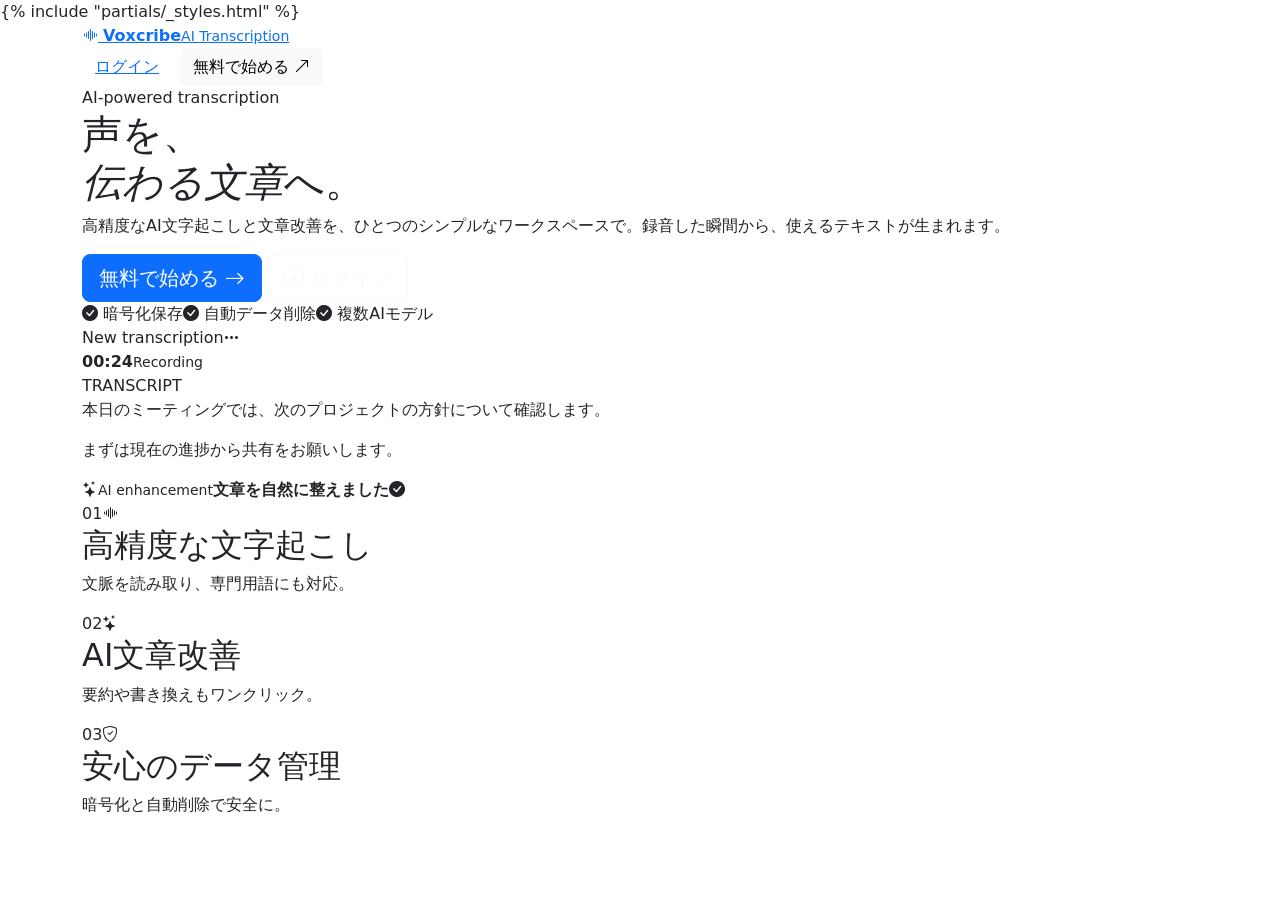
<file: app/templates/welcome.html>
<!DOCTYPE html>
<html lang="ja">
<head>
    <meta charset="UTF-8">
    <meta name="viewport" content="width=device-width, initial-scale=1.0">
    <title>Voxcribe | 声を、伝わる文章へ。</title>
    <link href="https://cdn.jsdelivr.net/npm/bootstrap@5.3.0/dist/css/bootstrap.min.css" rel="stylesheet" integrity="sha384-9ndCyUaIbzAi2FUVXJi0CjmCapSmO7SnpJef0486qhLnuZ2cdeRhO02iuK6FUUVM" crossorigin="anonymous">
    <link rel="stylesheet" href="https://cdn.jsdelivr.net/npm/bootstrap-icons@1.11.0/font/bootstrap-icons.css" integrity="sha384-QuGBSgV5Im3DzL2z+8Ko9/hqNy/N0O7zwvXAtfd1MvPKWa/UbeLV65cfm4BV5Wgq" crossorigin="anonymous">
    <link rel="preconnect" href="https://fonts.googleapis.com">
    <link rel="preconnect" href="https://fonts.gstatic.com" crossorigin>
    <link href="https://fonts.googleapis.com/css2?family=Inter:wght@400;500;600;700;800&family=Noto+Sans+JP:wght@400;500;600;700&display=swap" rel="stylesheet">
    {% include "partials/_styles.html" %}
</head>
<body class="landing-body">
    <div class="landing-glow landing-glow-one" aria-hidden="true"></div>
    <div class="landing-glow landing-glow-two" aria-hidden="true"></div>
    <nav class="landing-nav container">
        <a class="brand-lockup" href="/welcome">
            <span class="brand-mark"><i class="bi bi-soundwave"></i></span>
            <span><strong>Voxcribe</strong><small>AI Transcription</small></span>
        </a>
        <div class="d-flex align-items-center gap-2">
            <a href="/login" class="btn btn-link landing-login">ログイン</a>
            <a href="/register" class="btn btn-light landing-signup">無料で始める <i class="bi bi-arrow-up-right"></i></a>
        </div>
    </nav>

    <main>
        <section class="landing-hero container">
            <div class="hero-copy">
                <div class="hero-badge"><span></span>AI-powered transcription</div>
                <h1>声を、<br><em>伝わる文章</em>へ。</h1>
                <p>高精度なAI文字起こしと文章改善を、ひとつのシンプルなワークスペースで。録音した瞬間から、使えるテキストが生まれます。</p>
                <div class="hero-actions">
                    <a href="/register" class="btn btn-primary btn-lg">無料で始める <i class="bi bi-arrow-right"></i></a>
                    <a href="/login" class="btn btn-outline-light btn-lg"><i class="bi bi-play-circle"></i> ログイン</a>
                </div>
                <div class="hero-trust"><span><i class="bi bi-check-circle-fill"></i> 暗号化保存</span><span><i class="bi bi-check-circle-fill"></i> 自動データ削除</span><span><i class="bi bi-check-circle-fill"></i> 複数AIモデル</span></div>
            </div>

            <div class="product-preview" aria-label="Voxcribeの文字起こし画面イメージ">
                <div class="preview-topbar"><div class="preview-dots"><i></i><i></i><i></i></div><span>New transcription</span><i class="bi bi-three-dots"></i></div>
                <div class="preview-body">
                    <div class="preview-wave"><span></span><span></span><span></span><span></span><span></span><span></span><span></span><span></span><span></span><span></span><span></span><span></span><span></span><span></span><span></span><span></span><span></span></div>
                    <div class="preview-timer"><span class="record-dot"></span><strong>00:24</strong><small>Recording</small></div>
                    <div class="preview-transcript"><span>TRANSCRIPT</span><p>本日のミーティングでは、次のプロジェクトの方針について確認します。</p><p class="preview-fade">まずは現在の進捗から共有をお願いします。</p></div>
                </div>
                <div class="floating-note"><i class="bi bi-stars"></i><span><small>AI enhancement</small><strong>文章を自然に整えました</strong></span><i class="bi bi-check-circle-fill"></i></div>
            </div>
        </section>

        <section class="feature-strip container">
            <article><span>01</span><i class="bi bi-soundwave"></i><div><h2>高精度な文字起こし</h2><p>文脈を読み取り、専門用語にも対応。</p></div></article>
            <article><span>02</span><i class="bi bi-stars"></i><div><h2>AI文章改善</h2><p>要約や書き換えもワンクリック。</p></div></article>
            <article><span>03</span><i class="bi bi-shield-check"></i><div><h2>安心のデータ管理</h2><p>暗号化と自動削除で安全に。</p></div></article>
        </section>
    </main>
</body>
</html>
</file>
